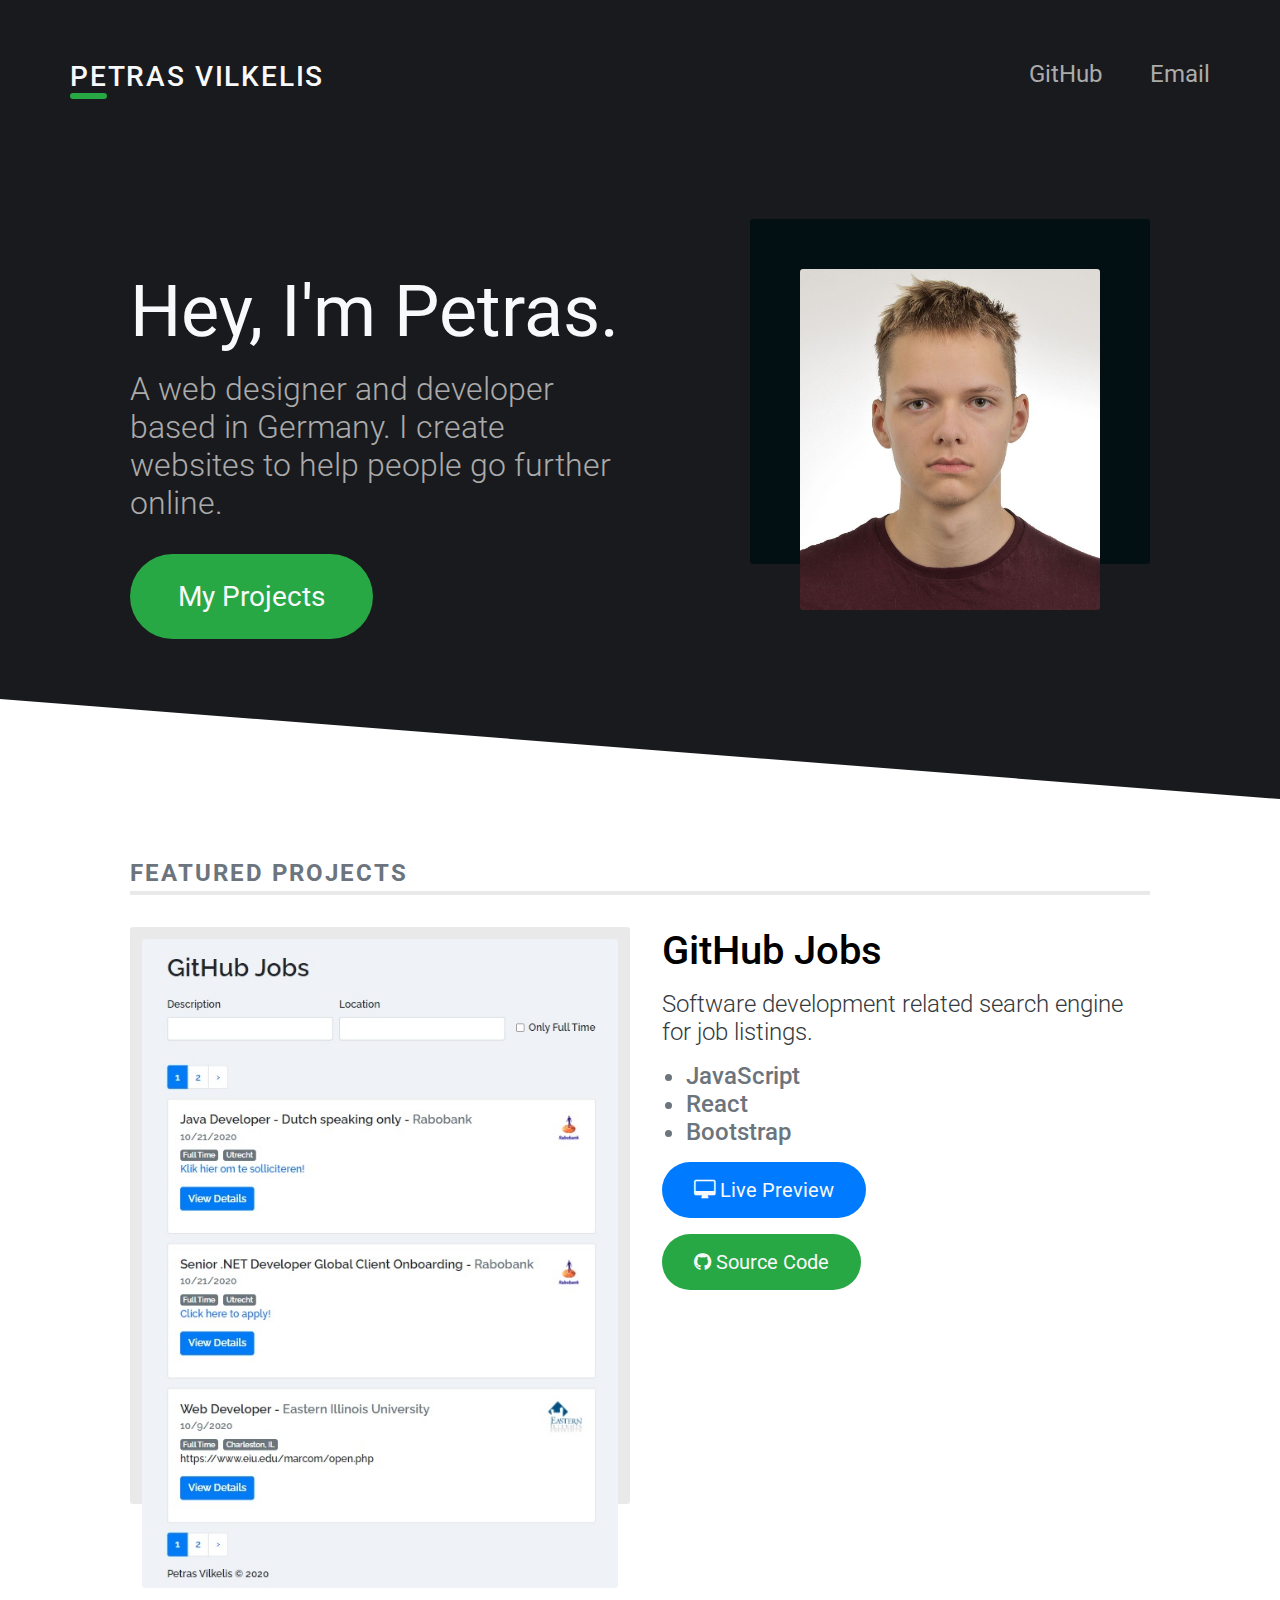
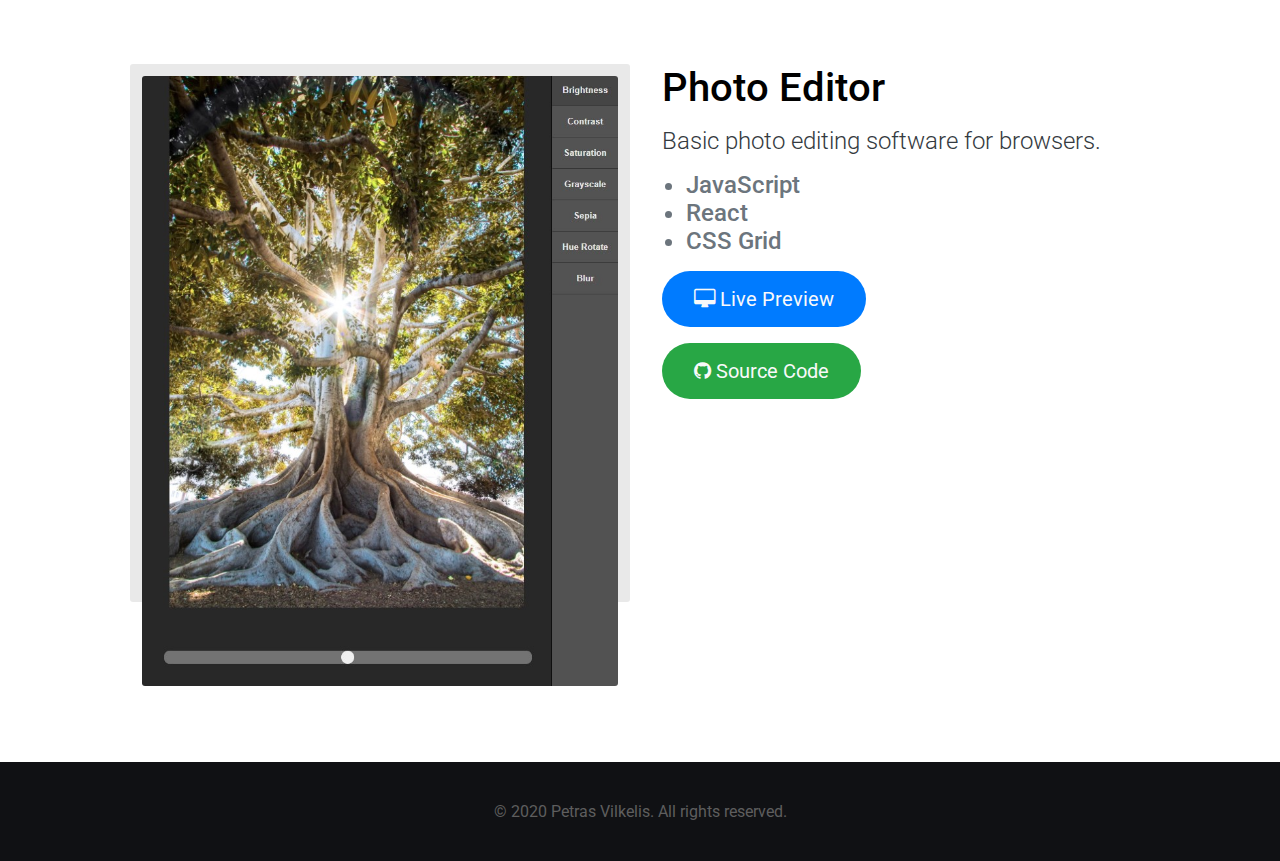
<file: index.html>
<!DOCTYPE html>
<html lang="en">
  <head>
    <meta charset="UTF-8" />
    <meta
      name="viewport"
      content="width=device-width, initial-scale=1.0"
    />
    <link
      rel="shortcut icon"
      type="image/x-icon"
      href="favicon.ico"
    />
    <link
      href="https://fonts.googleapis.com/css2?family=Roboto:wght@300;400;500&display=swap"
      rel="stylesheet"
    />
    <link
      rel="stylesheet"
      href="https://cdnjs.cloudflare.com/ajax/libs/font-awesome/4.7.0/css/font-awesome.min.css"
    />
    <link rel="stylesheet" href="/css/style.css" />
    <title>Petras Vilkelis</title>
  </head>
  <body>
    <!-- START NAVBAR -->
    <div class="navbar">
      <div class="navbar__content">
        <div class="navbar__header">
          <a href="#">Petras Vilkelis</a>
        </div>
        <div class="navbar__nav">
          <ul class="navbar__nav__list">
            <li>
              <a
                class="navbar__link"
                target="_blank"
                href="https://github.com/petvi"
                >GitHub</a
              >
            </li>
            <li>
              <a
                class="navbar__link"
                href="mailto:petrasvilkelis@gmail.com"
                >Email</a
              >
            </li>
          </ul>
        </div>
        <a
          href="#"
          class="navbar__burger fa fa-bars"
        ></a>
      </div>
    </div>
    <div class="navbar__mobile">
      <div class="navbar__mobile__item">
        <a
          class="navbar__link"
          target="_blank"
          href="https://github.com/petvi"
          >GitHub</a
        >
      </div>
      <div class="navbar__mobile__item">
        <a
          class="navbar__link"
          href="mailto:petrasvilkelis@gmail.com"
          >Contact</a
        >
      </div>
    </div>
    <!-- END NAVBAR -->
    <div class="banner">
      <div class="banner__content">
        <div class="banner__content__left">
          <h1 class="banner__title">
            Hey, I'm Petras.
          </h1>
          <p class="banner__subtitle">
            A web designer and developer based in
            Germany. I create websites to help people go
            further online.
          </p>
          <a href="#projects" class="btn banner__btn"
            >My Projects</a
          >
        </div>
        <div class="banner__content__right">
          <div class="banner__img">
            <img
              src="/img/profile.jpeg"
              alt="Profile Photo"
            />
          </div>
        </div>
      </div>
    </div>
    <div class="projects" id="projects">
      <div class="project">
        <h2 class="project__subtitle">
          Featured projects
        </h2>
        <hr />
        <div class="project__container">
          <div class="project__img">
            <img src="/img/project-1.jpg" alt="" />
          </div>
          <div class="project__description">
            <h1 class="project__title">GitHub Jobs</h1>
            <p class="project__text">
              Software development related search engine
              for job listings.
            </p>
            <ul class="project__list">
              <li>JavaScript</li>
              <li>React</li>
              <li>Bootstrap</li>
            </ul>
            <div class="project__btn__wrapper">
              <a
                href="https://petvi-github-jobs.netlify.app/"
                target="_blank"
                class="btn project__btn__preview"
              >
                <i
                  class="fa fa-desktop"
                  aria-hidden="true"
                ></i>
                Live Preview
              </a>
            </div>

            <div class="project__btn__wrapper">
              <a
                href="https://github.com/petvi/react-github-jobs"
                target="_blank"
                class="btn project__btn__source"
              >
                <i
                  class="fa fa-github"
                  aria-hidden="true"
                ></i>
                Source Code
              </a>
            </div>
          </div>
        </div>
      </div>
      <div class="project">
        <div class="project__container">
          <div class="project__img">
            <img src="/img/project-2.jpg" alt="" />
          </div>
          <div class="project__description">
            <h1 class="project__title">Photo Editor</h1>
            <p class="project__text">
              Basic photo editing software for browsers.
            </p>
            <ul class="project__list">
              <li>JavaScript</li>
              <li>React</li>
              <li>CSS Grid</li>
            </ul>
            <div class="project__btn__wrapper">
              <a
                href="https://petvi-photo-editor.netlify.app/"
                target="_blank"
                class="btn project__btn__preview"
              >
                <i
                  class="fa fa-desktop"
                  aria-hidden="true"
                ></i>
                Live Preview
              </a>
            </div>

            <div class="project__btn__wrapper">
              <a
                href="https://github.com/petvi/react-photo-editor"
                target="_blank"
                class="btn project__btn__source"
              >
                <i
                  class="fa fa-github"
                  aria-hidden="true"
                ></i>
                Source Code
              </a>
            </div>
          </div>
        </div>
      </div>
    </div>
    <div class="footer">
      &copy; 2020 Petras Vilkelis. All rights reserved.
    </div>

    <script src="/js/main.js"></script>
  </body>
</html>
</file>
<file: css/style.css>
html {
  scroll-behavior: smooth;
}

:root {
  --dark: #191a1d;
  --dark-text: #343a40;
  --dark-alt: #101114;
  --primary: #28a745;
  --info: #007bff;
  --muted: #6c757d;
  --muted-alt: #5e5e5e;
  --light: #f8f9fa;
  --secondary: #e9e9e9;
}

* {
  padding: 0;
  margin: 0;
  box-sizing: border-box;
  -webkit-font-smoothing: antialiased;
  -moz-osx-font-smoothing: grayscale;

  transition: ease font-size 0.25s;
}

body {
  font-family: 'Roboto', sans-serif;
}

a {
  color: inherit;
}

a:link {
  text-decoration: none;
}

a:visited {
  text-decoration: none;
}

a:hover {
  text-decoration: none;
}

a:active {
  text-decoration: none;
}

.navbar {
  background-color: var(--dark);
}

.navbar__content {
  display: flex;
  padding: 60px 30px;
  max-width: 1200px;
  margin: auto;
  justify-content: space-between;
}

.navbar__header {
  text-transform: uppercase;
  font-size: 1.75rem;
  font-weight: 500;
  color: var(--light);
  letter-spacing: 0.065em;
}

.navbar__header:after {
  width: 100%;
  max-width: 37px;
  height: 6px;
  display: block;
  content: '';
  border-radius: 1000px;
  background: var(--primary);
  transition: max-width 0.25s;
}

.navbar__header:hover:after {
  max-width: 20px;
}

.navbar__nav__list {
  display: flex;
  list-style: none;
  font-size: 1.5rem;
  color: #ababab;
}

.navbar__nav__list > li:not(:last-child) {
  margin-right: 3rem;
}

.navbar__link {
  transition: color 0.25s;
}

.navbar__link:hover {
  color: var(--light);
}

.navbar__burger {
  color: var(--light);
  font-size: 1.5rem;
}

.banner {
  color: var(--light);
  background-color: var(--dark);
  padding-bottom: 100px;
  background-size: 700px;
  clip-path: polygon(
    0 0,
    100% 0,
    100% 100%,
    0 calc(100% - 100px)
  );
}

.banner__content {
  display: flex;
  justify-content: space-around;
  padding: 60px 30px;
  max-width: 1200px;
  margin: auto;
}

.banner__content__left {
  padding-top: 50px;
  max-width: 500px;
}

.banner__img {
  background-color: #021014;
  padding: 50px;
  border-radius: 3px;
}

.banner__img > img {
  max-width: 300px;
  margin-bottom: -100px;
  border-radius: 3px;
}

.banner__title {
  font-size: 4.5rem;
  margin-bottom: 1rem;
  font-weight: 400;
}

.banner__subtitle {
  color: #ababab;
  font-weight: 300;
  font-size: 2rem;
  margin-bottom: 2rem;
}

.banner__btn {
  display: inline-block;
  background-color: var(--primary);
  border-radius: 1000px;
  padding: 26px 48px;
  font-weight: 400;
  font-size: 1.75rem;
  color: var(--light);
  transition: filter 0.135s;
}

.btn:hover {
  filter: brightness(1.075);
}

/* PROJECTS */

.projects {
  padding: 60px 0 160px 0;
}

.project {
  max-width: 1080px;
  padding: 0 30px;
  margin: auto;
}

.project:not(:first-child) {
  margin-top: 160px;
}

.project__container {
  display: flex;

  justify-content: space-around;
}

.project__subtitle {
  text-transform: uppercase;
  color: var(--muted);
  letter-spacing: 2px;
  margin-bottom: 0.25rem;
}

.project > hr {
  border: 2px solid var(--secondary);
  margin-bottom: 2rem;
}

.project__img {
  background-color: var(--secondary);
  padding: 12px;
  border-radius: 3px;
  flex-basis: 100%;
}

.project__img > img {
  width: 100%;
  margin-bottom: -100px;
  border-radius: 3px;
}

.project__description {
  flex-basis: 100%;
  margin-left: 2rem;
}

.project__title {
  font-size: 2.5rem;
  font-weight: 500;
  margin-bottom: 1rem;
}

.project__text {
  font-size: 1.5rem;
  margin-bottom: 1rem;
  font-weight: 300;
  color: var(--dark-text);
}

.project__list {
  margin-left: 1.5rem;
  margin-bottom: 1rem;
  font-size: 1.25rem;
  color: var(--muted);
  font-size: 1.5rem;
  font-weight: 500;
}

.project__btn__wrapper {
  margin-bottom: 1rem;
}

.project__btn__preview {
  display: inline-block;
  background-color: var(--info);
  border-radius: 1000px;
  padding: 16px 32px;
  font-weight: 400;
  font-size: 1.25rem;
  color: var(--light);
  transition: filter 0.135s;
}

.project__btn__source {
  display: inline-block;
  background-color: var(--primary);
  border-radius: 1000px;
  padding: 16px 32px;
  font-weight: 400;
  font-size: 1.25rem;
  color: var(--light);
  transition: filter 0.135s;
}

.navbar__mobile {
  display: none;
  background-color: var(--dark);
  color: #ababab;
  padding: 0 30px 30px 30px;
}

.navbar__mobile__item {
  padding: 15px 30px;
  background-color: rgba(0, 0, 0, 0.08);
}

.navbar__mobile__item:first-child {
  border-radius: 0.25rem 0.25rem 0 0;
}

.navbar__mobile__item:last-child {
  border-radius: 0 0 0.25rem 0.25rem;
}

.navbar__mobile__item:not(:last-child) {
  border-bottom: 3px solid var(--primary);
}

/* FOOTER */

.footer {
  padding: 40px 0 40px 0;
  text-align: center;
  background-color: var(--dark-alt);
  color: var(--muted-alt);
}

/* FOR DESKTOPS */

@media (max-width: 991px) {
  .banner {
    padding-bottom: 200px;
  }

  .banner__content {
    padding: 0 30px;
  }

  .banner__content__left {
    padding: 0;
    max-width: 50%;
    margin-bottom: 2rem;
  }

  .banner__content__right {
    margin-left: auto;
    margin-right: 0;
  }

  .banner__img {
    padding: 24px;
  }

  .banner__img {
    max-width: 300px;
  }

  .banner__img > img {
    width: 100%;
    height: auto;
  }

  .banner__title {
    font-size: 3.25rem;
  }

  .banner__subtitle {
    font-size: 1.5rem;
  }

  .banner__btn {
    font-size: 1.25rem;
    padding: 18px 28px;
  }
}

/* FOR TABLETS */

@media (max-width: 767px) {
  .banner__btn {
    font-size: 1rem;
    padding: 13px 24px;
  }

  .banner__title {
    font-size: 2.5rem;
  }

  .banner__subtitle {
    font-size: 1.25rem;
  }

  .navbar__content {
    padding: 30px;
  }

  .navbar__header {
    font-size: 1.25rem;
  }

  .navbar__burger {
    display: block;
  }
  .navbar__nav {
    display: none;
  }

  .banner__content__left {
    max-width: none;
  }

  .banner__content {
    flex-direction: column;
  }

  .project__text {
    font-size: 1.25rem;
  }

  .project__list {
    font-size: 1rem;
  }

  .project__btn__preview,
  .project__btn__source {
    padding: 13px 24px;
    font-size: 1rem;
  }

  .project__container {
    flex-direction: column;
  }

  .project__img {
    margin-bottom: calc(100px + 1rem);
  }

  .project:not(:first-child) {
    margin-top: 60px;
  }

  .project__description {
    margin-left: 0rem;
  }

  .projects {
    padding: 60px 0 60px 0;
  }
}

/* MOBILE QUERY */
@media (max-width: 577px) {
  .banner__title {
    font-size: 1.5rem;
  }

  .banner__subtitle {
    font-size: 1rem;
  }

  .projects {
    padding: 90px 0 90px 0;
  }

  .project__title {
    font-size: 1.5rem;
  }

  .project__text {
    font-size: 1rem;
  }
}

/* FOR HAMBURGER ONLY */
@media (min-width: 768px) {
  .navbar__burger {
    display: none;
  }
  .navbar__nav {
    display: block;
  }
}

/* BREAKPOINTS */

/* // Small devices (landscape phones, 576px and up)
@media (min-width: 576px) { ... }

// Medium devices (tablets, 768px and up)
@media (min-width: 768px) { ... }

// Large devices (desktops, 992px and up)
@media (min-width: 992px) { ... }

// X-Large devices (large desktops, 1200px and up)
@media (min-width: 1200px) { ... }

// XX-Large devices (larger desktops, 1400px and up)
@media (min-width: 1400px) { ... } */
</file>
